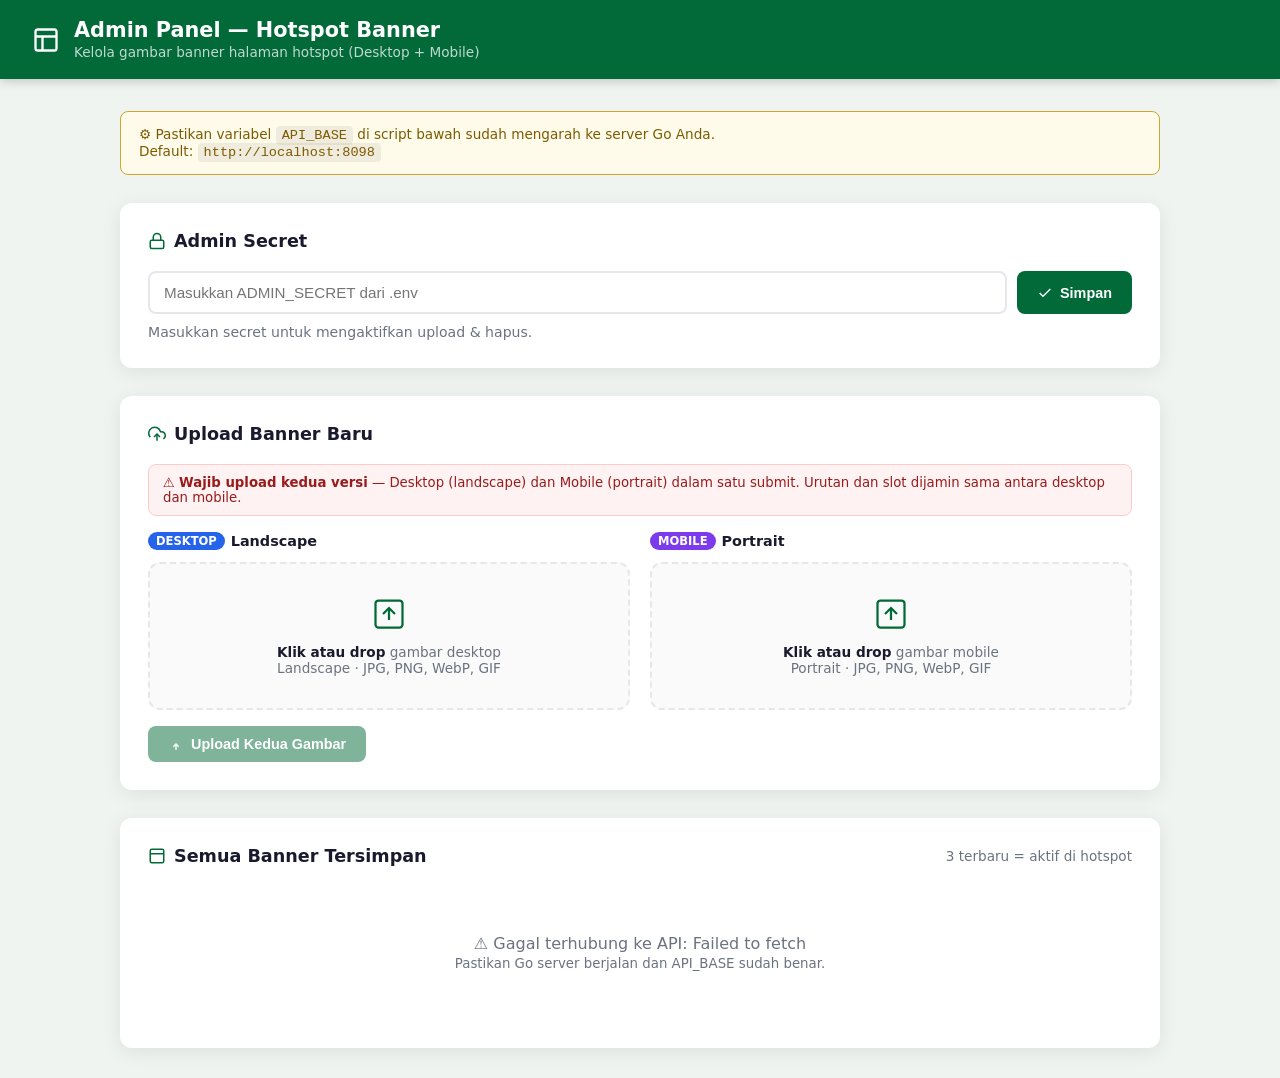
<file: admin/index.html>
<!DOCTYPE html>
<html lang="id">
<head>
  <meta charset="UTF-8">
  <meta name="viewport" content="width=device-width, initial-scale=1.0">
  <title>Admin — Hotspot Banner</title>
  <style>
    *, *::before, *::after { box-sizing: border-box; margin: 0; padding: 0; }

    :root {
      --green: #026938;
      --green-light: #038a4a;
      --gold: #CBA82D;
      --bg: #f0f4f0;
      --white: #fff;
      --danger: #dc2626;
      --text: #1a1a2e;
      --gray: #6b7280;
      --border: #e5e7eb;
      --radius: 12px;
      --shadow: 0 4px 20px rgba(0,0,0,.08);
    }

    body { font-family: 'Segoe UI', system-ui, sans-serif; background: var(--bg); color: var(--text); min-height: 100vh; }

    /* ── Header ── */
    header {
      background: var(--green);
      color: #fff;
      padding: 18px 32px;
      display: flex;
      align-items: center;
      gap: 14px;
      box-shadow: 0 2px 10px rgba(0,0,0,.2);
    }
    header h1 { font-size: 1.3rem; font-weight: 700; }
    header span { font-size: .85rem; opacity: .75; }

    /* ── Layout ── */
    .page { max-width: 1080px; margin: 0 auto; padding: 32px 20px; display: grid; gap: 28px; }

    /* ── Card ── */
    .card {
      background: var(--white);
      border-radius: var(--radius);
      box-shadow: var(--shadow);
      padding: 28px;
    }
    .card h2 { font-size: 1.1rem; font-weight: 600; margin-bottom: 20px; display: flex; align-items: center; gap: 8px; }
    .card h2 svg { color: var(--green); }

    /* ── Auth ── */
    #auth-section .input-group { display: flex; gap: 10px; flex-wrap: wrap; }
    #auth-section input {
      flex: 1; min-width: 200px;
      padding: 11px 14px; border: 2px solid var(--border);
      border-radius: 8px; font-size: .95rem;
      transition: border-color .2s;
    }
    #auth-section input:focus { outline: none; border-color: var(--green); }
    #auth-status { margin-top: 10px; font-size: .88rem; color: var(--gray); }
    #auth-status.ok { color: var(--green-light); }
    #auth-status.err { color: var(--danger); }

    /* ── Upload Area ── */
    .upload-grid {
      display: grid;
      grid-template-columns: 1fr 1fr;
      gap: 20px;
    }

    @media (max-width: 640px) {
      .upload-grid { grid-template-columns: 1fr; }
    }

    .upload-slot {
      display: flex;
      flex-direction: column;
      gap: 12px;
    }

    .upload-slot-label {
      font-weight: 600;
      font-size: .9rem;
      display: flex;
      align-items: center;
      gap: 6px;
    }

    .upload-slot-label .badge {
      font-size: .72rem;
      font-weight: 700;
      padding: 2px 8px;
      border-radius: 99px;
      color: #fff;
    }

    .badge-desktop { background: #2563eb; }
    .badge-mobile { background: #7c3aed; }

    .drop-zone {
      border: 2.5px dashed var(--border);
      border-radius: var(--radius);
      padding: 32px 16px;
      text-align: center;
      cursor: pointer;
      transition: all .25s;
      background: #fafafa;
      position: relative;
    }
    .drop-zone.drag { border-color: var(--green); background: #e8f5ee; }
    .drop-zone.has-file { border-color: var(--green-light); border-style: solid; background: #f0faf4; }
    .drop-zone svg { color: var(--green); margin-bottom: 8px; }
    .drop-zone p { color: var(--gray); font-size: .85rem; }
    .drop-zone strong { color: var(--text); }
    .drop-zone input[type=file] { display: none; }

    .drop-zone .preview-img {
      max-width: 100%;
      max-height: 140px;
      object-fit: contain;
      border-radius: 8px;
      margin-top: 10px;
    }

    .file-info {
      font-size: .82rem;
      color: var(--gray);
      margin-top: 4px;
    }

    /* ── Btn ── */
    .btn {
      display: inline-flex; align-items: center; gap: 7px;
      padding: 10px 20px; border: none; border-radius: 8px;
      font-size: .9rem; font-weight: 600; cursor: pointer;
      transition: all .2s;
    }
    .btn-primary { background: var(--green); color: #fff; }
    .btn-primary:hover { background: var(--green-light); transform: translateY(-1px); }
    .btn-primary:disabled { opacity: .5; cursor: not-allowed; transform: none; }
    .btn-danger { background: transparent; color: var(--danger); border: 1.5px solid var(--danger); padding: 6px 14px; font-size: .82rem; }
    .btn-danger:hover { background: var(--danger); color: #fff; }

    .upload-actions { margin-top: 16px; display: flex; gap: 12px; align-items: center; flex-wrap: wrap; }

    /* ── Progress ── */
    .progress-wrap { margin-top: 14px; display: none; }
    .progress-bar-bg { background: var(--border); border-radius: 99px; height: 8px; overflow: hidden; }
    .progress-bar { height: 100%; background: linear-gradient(90deg, var(--green), var(--gold)); border-radius: 99px; width: 0%; transition: width .3s; }
    .progress-label { font-size: .82rem; color: var(--gray); margin-top: 6px; }

    /* ── Toast ── */
    #toast {
      position: fixed; bottom: 24px; right: 24px;
      background: var(--text); color: #fff;
      padding: 12px 20px; border-radius: 10px;
      font-size: .9rem; box-shadow: 0 4px 20px rgba(0,0,0,.2);
      transform: translateY(80px); opacity: 0;
      transition: all .3s; pointer-events: none; z-index: 999;
    }
    #toast.show { transform: translateY(0); opacity: 1; }
    #toast.success { background: var(--green); }
    #toast.error { background: var(--danger); }

    /* ── Banner Grid ── */
    .banner-grid { display: grid; grid-template-columns: repeat(auto-fill, minmax(320px, 1fr)); gap: 18px; }

    .banner-pair-card {
      border: 1.5px solid var(--border);
      border-radius: var(--radius);
      overflow: hidden;
      transition: box-shadow .2s;
    }
    .banner-pair-card:hover { box-shadow: 0 6px 20px rgba(0,0,0,.1); }

    .pair-header {
      display: flex;
      justify-content: space-between;
      align-items: center;
      padding: 10px 14px;
      background: #f9fafb;
      border-bottom: 1px solid var(--border);
    }

    .pair-slot {
      font-size: .78rem;
      font-weight: 700;
      padding: 2px 10px;
      border-radius: 99px;
      background: var(--gold);
      color: var(--text);
    }
    .pair-slot.inactive { background: var(--border); color: var(--gray); }

    .pair-date { font-size: .75rem; color: #aaa; }

    .pair-images {
      display: grid;
      grid-template-columns: 1fr 1fr;
    }
    .pair-images .img-col {
      padding: 8px;
    }
    .pair-images .img-col-label {
      font-size: .7rem;
      font-weight: 600;
      color: var(--gray);
      margin-bottom: 4px;
      text-transform: uppercase;
      letter-spacing: .5px;
    }
    .pair-images img {
      width: 100%;
      height: 100px;
      object-fit: cover;
      border-radius: 6px;
      background: #f0f0f0;
    }

    .pair-footer {
      padding: 8px 14px 12px;
      display: flex;
      justify-content: flex-end;
    }

    .empty-state { text-align: center; padding: 48px; color: var(--gray); }
    .empty-state svg { margin-bottom: 12px; opacity: .4; }
    .loading { text-align: center; padding: 32px; color: var(--gray); animation: pulse 1.5s infinite; }
    @keyframes pulse { 0%,100%{opacity:1} 50%{opacity:.4} }

    /* ── Config note ── */
    .config-note { background: #fffbeb; border: 1px solid var(--gold); border-radius: 8px; padding: 14px 18px; font-size: .85rem; color: #7c5a00; }
    .config-note code { background: rgba(0,0,0,.06); padding: 2px 6px; border-radius: 4px; font-family: monospace; }

    .required-note {
      margin-top: 12px;
      padding: 10px 14px;
      background: #fef2f2;
      border: 1px solid #fecaca;
      border-radius: 8px;
      font-size: .83rem;
      color: #991b1b;
    }
  </style>
</head>
<body>

<header>
  <svg width="28" height="28" viewBox="0 0 24 24" fill="none" stroke="currentColor" stroke-width="2">
    <rect x="3" y="3" width="18" height="18" rx="2"/><path d="M3 9h18M9 21V9"/>
  </svg>
  <div>
    <h1>Admin Panel — Hotspot Banner</h1>
    <span>Kelola gambar banner halaman hotspot (Desktop + Mobile)</span>
  </div>
</header>

<div class="page">

  <!-- Config note -->
  <div class="config-note">
    ⚙️ Pastikan variabel <code>API_BASE</code> di script bawah sudah mengarah ke server Go Anda.<br>
    Default: <code>http://localhost:8098</code>
  </div>

  <!-- Auth -->
  <div class="card" id="auth-section">
    <h2>
      <svg width="18" height="18" viewBox="0 0 24 24" fill="none" stroke="currentColor" stroke-width="2"><rect x="3" y="11" width="18" height="11" rx="2"/><path d="M7 11V7a5 5 0 0 1 10 0v4"/></svg>
      Admin Secret
    </h2>
    <div class="input-group">
      <input type="password" id="secret-input" placeholder="Masukkan ADMIN_SECRET dari .env" autocomplete="off">
      <button class="btn btn-primary" onclick="saveSecret()">
        <svg width="16" height="16" viewBox="0 0 24 24" fill="none" stroke="currentColor" stroke-width="2"><polyline points="20 6 9 17 4 12"/></svg>
        Simpan
      </button>
    </div>
    <p id="auth-status">Masukkan secret untuk mengaktifkan upload & hapus.</p>
  </div>

  <!-- Upload -->
  <div class="card">
    <h2>
      <svg width="18" height="18" viewBox="0 0 24 24" fill="none" stroke="currentColor" stroke-width="2"><polyline points="16 16 12 12 8 16"/><line x1="12" y1="12" x2="12" y2="21"/><path d="M20.39 18.39A5 5 0 0 0 18 9h-1.26A8 8 0 1 0 3 16.3"/></svg>
      Upload Banner Baru
    </h2>

    <div class="required-note">
      ⚠️ <strong>Wajib upload kedua versi</strong> — Desktop (landscape) dan Mobile (portrait) dalam satu submit. Urutan dan slot dijamin sama antara desktop dan mobile.
    </div>

    <div class="upload-grid" style="margin-top:16px">
      <!-- Desktop slot -->
      <div class="upload-slot">
        <div class="upload-slot-label">
          <span class="badge badge-desktop">DESKTOP</span> Landscape
        </div>
        <div class="drop-zone" id="drop-desktop" onclick="document.getElementById('file-desktop').click()"
             ondragover="onDragOver(event, 'drop-desktop')" ondragleave="onDragLeave(event, 'drop-desktop')" ondrop="onDrop(event, 'desktop')">
          <svg width="36" height="36" viewBox="0 0 24 24" fill="none" stroke="currentColor" stroke-width="1.5">
            <rect x="3" y="3" width="18" height="18" rx="2"/><polyline points="8 12 12 8 16 12"/><line x1="12" y1="8" x2="12" y2="16"/>
          </svg>
          <p><strong>Klik atau drop</strong> gambar desktop</p>
          <p>Landscape · JPG, PNG, WebP, GIF</p>
          <div id="preview-desktop"></div>
          <input type="file" id="file-desktop" accept="image/*" onchange="onFileSelect(event, 'desktop')">
        </div>
      </div>

      <!-- Mobile slot -->
      <div class="upload-slot">
        <div class="upload-slot-label">
          <span class="badge badge-mobile">MOBILE</span> Portrait
        </div>
        <div class="drop-zone" id="drop-mobile" onclick="document.getElementById('file-mobile').click()"
             ondragover="onDragOver(event, 'drop-mobile')" ondragleave="onDragLeave(event, 'drop-mobile')" ondrop="onDrop(event, 'mobile')">
          <svg width="36" height="36" viewBox="0 0 24 24" fill="none" stroke="currentColor" stroke-width="1.5">
            <rect x="3" y="3" width="18" height="18" rx="2"/><polyline points="8 12 12 8 16 12"/><line x1="12" y1="8" x2="12" y2="16"/>
          </svg>
          <p><strong>Klik atau drop</strong> gambar mobile</p>
          <p>Portrait · JPG, PNG, WebP, GIF</p>
          <div id="preview-mobile"></div>
          <input type="file" id="file-mobile" accept="image/*" onchange="onFileSelect(event, 'mobile')">
        </div>
      </div>
    </div>

    <div class="upload-actions">
      <button class="btn btn-primary" id="upload-btn" onclick="doUpload()" disabled>
        <svg width="16" height="16" viewBox="0 0 24 24" fill="none" stroke="currentColor" stroke-width="2"><polyline points="16 16 12 12 8 16"/><line x1="12" y1="12" x2="12" y2="21"/></svg>
        Upload Kedua Gambar
      </button>
      <span id="upload-status" style="font-size:.88rem;color:var(--gray);"></span>
    </div>

    <div class="progress-wrap" id="progress-wrap">
      <div class="progress-bar-bg"><div class="progress-bar" id="progress-bar"></div></div>
      <div class="progress-label" id="progress-label">Mengupload…</div>
    </div>
  </div>

  <!-- Banner list -->
  <div class="card">
    <h2>
      <svg width="18" height="18" viewBox="0 0 24 24" fill="none" stroke="currentColor" stroke-width="2"><rect x="3" y="3" width="18" height="18" rx="2"/><path d="M3 9h18"/></svg>
      Semua Banner Tersimpan
      <span style="margin-left:auto;font-size:.85rem;font-weight:400;color:var(--gray)">3 terbaru = aktif di hotspot</span>
    </h2>
    <div id="banner-list"><div class="loading">Memuat daftar banner…</div></div>
  </div>

</div>

<div id="toast"></div>

<script>
  // ── CONFIG ──────────────────────────────────────────────────────────────────
  const API_BASE = 'http://192.168.100.21:8098';
  // ────────────────────────────────────────────────────────────────────────────

  let desktopFile = null;
  let mobileFile = null;
  let adminSecret = sessionStorage.getItem('admin_secret') || '';

  // Restore secret
  if (adminSecret) {
    document.getElementById('secret-input').value = adminSecret;
    setAuthStatus(true);
  }

  function saveSecret() {
    adminSecret = document.getElementById('secret-input').value.trim();
    sessionStorage.setItem('admin_secret', adminSecret);
    setAuthStatus(!!adminSecret);
    if (adminSecret) loadBanners();
  }

  function setAuthStatus(ok) {
    const el = document.getElementById('auth-status');
    el.textContent = ok ? '✓ Secret tersimpan di sesi ini.' : 'Secret belum diisi.';
    el.className = ok ? 'ok' : '';
  }

  // ── Drag & Drop ─────────────────────────────────────────────────────────────
  function onDragOver(e, zoneId) { e.preventDefault(); document.getElementById(zoneId).classList.add('drag'); }
  function onDragLeave(e, zoneId) { document.getElementById(zoneId).classList.remove('drag'); }
  function onDrop(e, slot) {
    e.preventDefault();
    const zoneId = slot === 'desktop' ? 'drop-desktop' : 'drop-mobile';
    document.getElementById(zoneId).classList.remove('drag');
    const f = e.dataTransfer.files[0];
    if (f) setFile(f, slot);
  }
  function onFileSelect(e, slot) { if (e.target.files[0]) setFile(e.target.files[0], slot); }

  function setFile(f, slot) {
    if (slot === 'desktop') desktopFile = f;
    else mobileFile = f;

    // Show preview
    const previewEl = document.getElementById(`preview-${slot}`);
    const zone = document.getElementById(`drop-${slot}`);
    zone.classList.add('has-file');

    const reader = new FileReader();
    reader.onload = (e) => {
      previewEl.innerHTML = `<img src="${e.target.result}" class="preview-img" alt="Preview ${slot}">` +
        `<div class="file-info">${f.name} (${(f.size/1024/1024).toFixed(2)} MB)</div>`;
    };
    reader.readAsDataURL(f);

    updateUploadButton();
  }

  function updateUploadButton() {
    const btn = document.getElementById('upload-btn');
    const status = document.getElementById('upload-status');
    const ready = desktopFile && mobileFile;

    btn.disabled = !ready;

    if (!desktopFile && !mobileFile) status.textContent = 'Pilih gambar desktop dan mobile.';
    else if (!desktopFile) status.textContent = '⚠️ Belum ada gambar desktop.';
    else if (!mobileFile) status.textContent = '⚠️ Belum ada gambar mobile.';
    else status.textContent = '✓ Siap upload kedua versi.';
  }

  // ── Upload ──────────────────────────────────────────────────────────────────
  async function doUpload() {
    if (!desktopFile || !mobileFile) { toast('Upload kedua gambar (desktop + mobile).', 'error'); return; }
    if (!adminSecret) { toast('Masukkan Admin Secret terlebih dahulu.', 'error'); return; }

    const btn = document.getElementById('upload-btn');
    btn.disabled = true;

    const pw = document.getElementById('progress-wrap');
    const pb = document.getElementById('progress-bar');
    const pl = document.getElementById('progress-label');
    pw.style.display = 'block';
    pb.style.width = '0%';
    pl.textContent = 'Mengupload desktop + mobile…';

    const fd = new FormData();
    fd.append('desktop', desktopFile);
    fd.append('mobile', mobileFile);

    try {
      const xhr = new XMLHttpRequest();
      const done = new Promise((resolve, reject) => {
        xhr.upload.addEventListener('progress', e => {
          if (e.lengthComputable) {
            const pct = Math.round(e.loaded / e.total * 100);
            pb.style.width = pct + '%';
            pl.textContent = `Mengupload… ${pct}%`;
          }
        });
        xhr.addEventListener('load', () => {
          if (xhr.status >= 200 && xhr.status < 300) resolve(xhr.responseText);
          else reject(new Error(xhr.responseText || `HTTP ${xhr.status}`));
        });
        xhr.addEventListener('error', () => reject(new Error('Network error')));
      });

      xhr.open('POST', `${API_BASE}/api/upload`);
      xhr.setRequestHeader('X-Admin-Secret', adminSecret);
      xhr.send(fd);

      const responseText = await done;
      const data = JSON.parse(responseText);

      toast('Upload berhasil! Desktop + Mobile tersimpan.', 'success');
      logAppend(`✅ Upload pair: desktop=${data.desktop?.filename}, mobile=${data.mobile?.filename}`);

      // Reset form
      desktopFile = null;
      mobileFile = null;
      document.getElementById('file-desktop').value = '';
      document.getElementById('file-mobile').value = '';
      document.getElementById('preview-desktop').innerHTML = '';
      document.getElementById('preview-mobile').innerHTML = '';
      document.getElementById('drop-desktop').classList.remove('has-file');
      document.getElementById('drop-mobile').classList.remove('has-file');
      updateUploadButton();
      pw.style.display = 'none';

      loadBanners();
    } catch (err) {
      toast('Gagal upload: ' + err.message, 'error');
      btn.disabled = false;
      pw.style.display = 'none';
    }
  }

  // ── Load Banners ────────────────────────────────────────────────────────────
  async function loadBanners() {
    const container = document.getElementById('banner-list');
    container.innerHTML = '<div class="loading">Memuat…</div>';

    try {
      const res = await fetch(`${API_BASE}/api/banners?all=true`);
      if (!res.ok) throw new Error(res.statusText);
      const data = await res.json();
      const banners = data.banners || [];

      if (!banners.length) {
        container.innerHTML = `<div class="empty-state">
          <svg width="48" height="48" viewBox="0 0 24 24" fill="none" stroke="currentColor" stroke-width="1.5"><rect x="3" y="3" width="18" height="18" rx="2"/><path d="M3 9h18"/></svg>
          <p>Belum ada banner. Upload pasangan pertama Anda!</p>
        </div>`;
        return;
      }

      const grid = document.createElement('div');
      grid.className = 'banner-grid';

      banners.forEach(pair => {
        const isActive = pair.slot <= 3;
        const date = new Date(pair.last_modified).toLocaleString('id-ID', { dateStyle:'medium', timeStyle:'short' });

        const desktopImg = pair.desktop
          ? `<img src="${pair.desktop.url}" alt="Desktop" loading="lazy" onerror="this.style.background='#eee';this.alt='Gagal'">`
          : '<div style="height:100px;background:#f5f5f5;border-radius:6px;display:flex;align-items:center;justify-content:center;color:#ccc;font-size:.8rem">Tidak ada</div>';

        const mobileImg = pair.mobile
          ? `<img src="${pair.mobile.url}" alt="Mobile" loading="lazy" onerror="this.style.background='#eee';this.alt='Gagal'">`
          : '<div style="height:100px;background:#f5f5f5;border-radius:6px;display:flex;align-items:center;justify-content:center;color:#ccc;font-size:.8rem">Tidak ada</div>';

        // Ambil filename desktop untuk delete (bisa juga mobile, keduanya dihapus)
        const deleteFilename = pair.desktop?.filename || pair.mobile?.filename || '';

        const div = document.createElement('div');
        div.className = 'banner-pair-card';
        div.innerHTML = `
          <div class="pair-header">
            <span class="pair-slot ${isActive ? '' : 'inactive'}">${isActive ? `Slot ${pair.slot} — Aktif` : `Slot ${pair.slot}`}</span>
            <span class="pair-date">📅 ${date}</span>
          </div>
          <div class="pair-images">
            <div class="img-col">
              <div class="img-col-label">🖥️ Desktop</div>
              ${desktopImg}
            </div>
            <div class="img-col">
              <div class="img-col-label">📱 Mobile</div>
              ${mobileImg}
            </div>
          </div>
          <div class="pair-footer">
            <button class="btn btn-danger" onclick="doDelete('${deleteFilename}', this)">
              <svg width="13" height="13" viewBox="0 0 24 24" fill="none" stroke="currentColor" stroke-width="2"><polyline points="3 6 5 6 21 6"/><path d="M19 6l-1 14H6L5 6"/><path d="M10 11v6M14 11v6"/></svg>
              Hapus Pair
            </button>
          </div>`;
        grid.appendChild(div);
      });

      container.innerHTML = '';
      container.appendChild(grid);

    } catch (err) {
      container.innerHTML = `<div class="empty-state"><p>⚠️ Gagal terhubung ke API: ${err.message}<br><small>Pastikan Go server berjalan dan API_BASE sudah benar.</small></p></div>`;
    }
  }

  // ── Delete ──────────────────────────────────────────────────────────────────
  async function doDelete(filename, btn) {
    if (!adminSecret) { toast('Masukkan Admin Secret terlebih dahulu.', 'error'); return; }
    if (!confirm(`Hapus pasangan banner?\n${filename}`)) return;

    btn.disabled = true;
    btn.textContent = 'Menghapus…';

    try {
      const res = await fetch(`${API_BASE}/api/delete`, {
        method: 'DELETE',
        headers: { 'Content-Type': 'application/json', 'X-Admin-Secret': adminSecret },
        body: JSON.stringify({ filename })
      });
      if (!res.ok) throw new Error(await res.text());
      toast('Pasangan banner berhasil dihapus.', 'success');
      loadBanners();
    } catch (err) {
      toast('Gagal hapus: ' + err.message, 'error');
      btn.disabled = false;
      btn.textContent = 'Hapus Pair';
    }
  }

  // ── Toast ───────────────────────────────────────────────────────────────────
  function toast(msg, type = '') {
    const el = document.getElementById('toast');
    el.textContent = msg;
    el.className = `show ${type}`;
    setTimeout(() => el.className = '', 3000);
  }

  // ── Debug log (append ke console, bisa dihapus) ─────────────────────────────
  function logAppend(msg) { console.log(`[banner-admin] ${msg}`); }

  // Load on start
  loadBanners();
</script>
</body>
</html>
</file>
